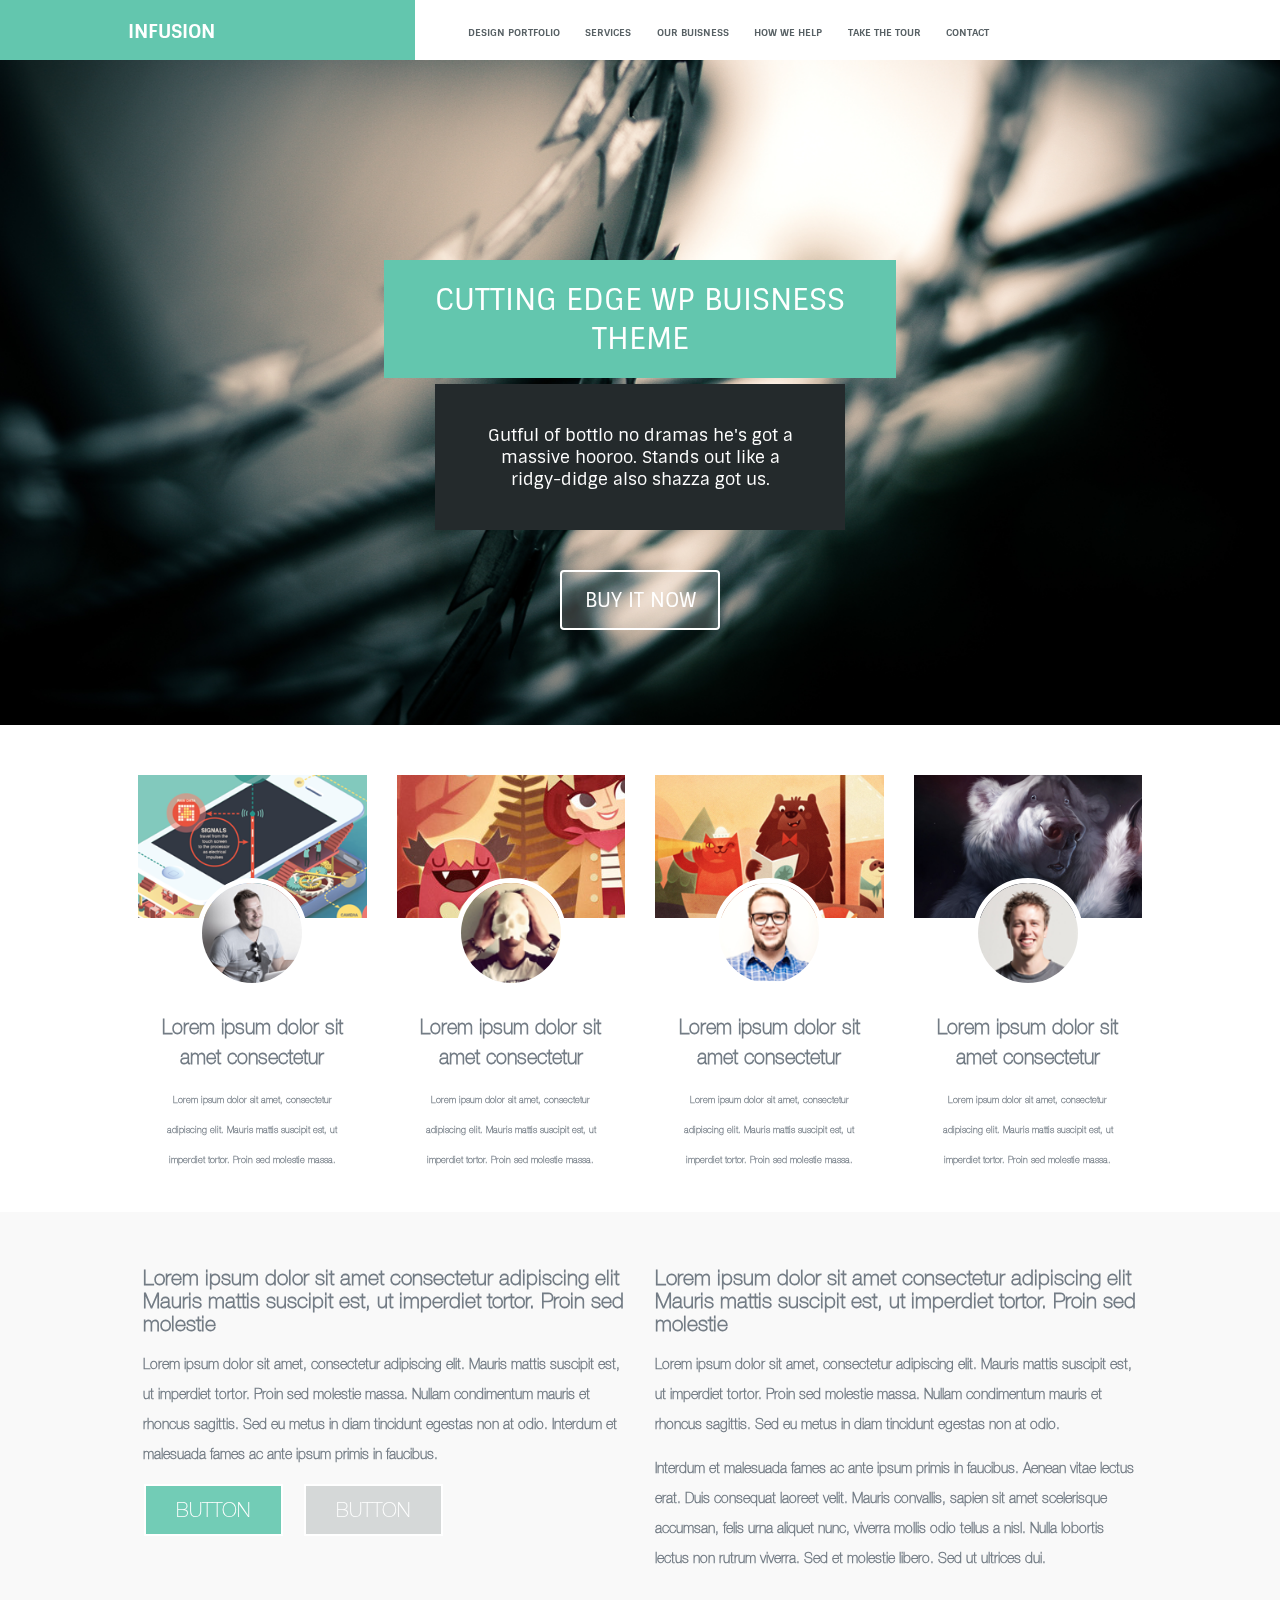
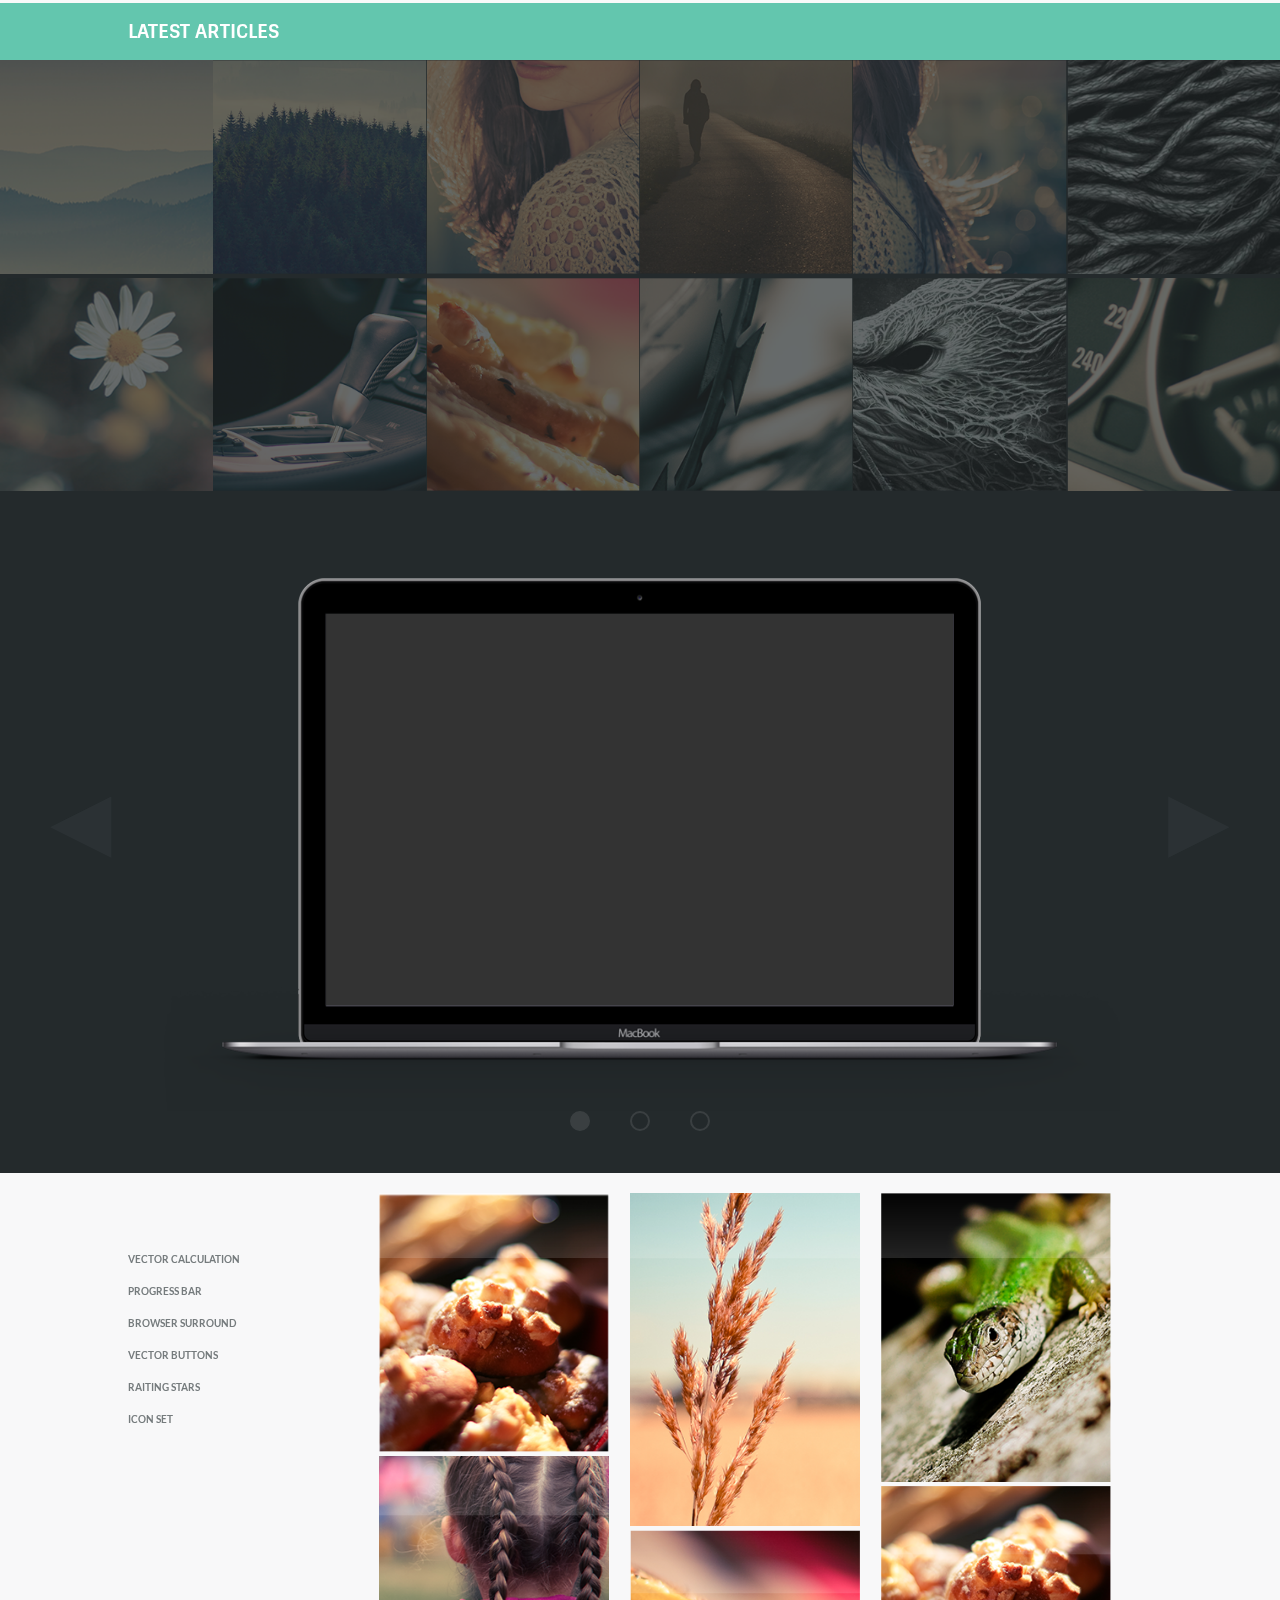
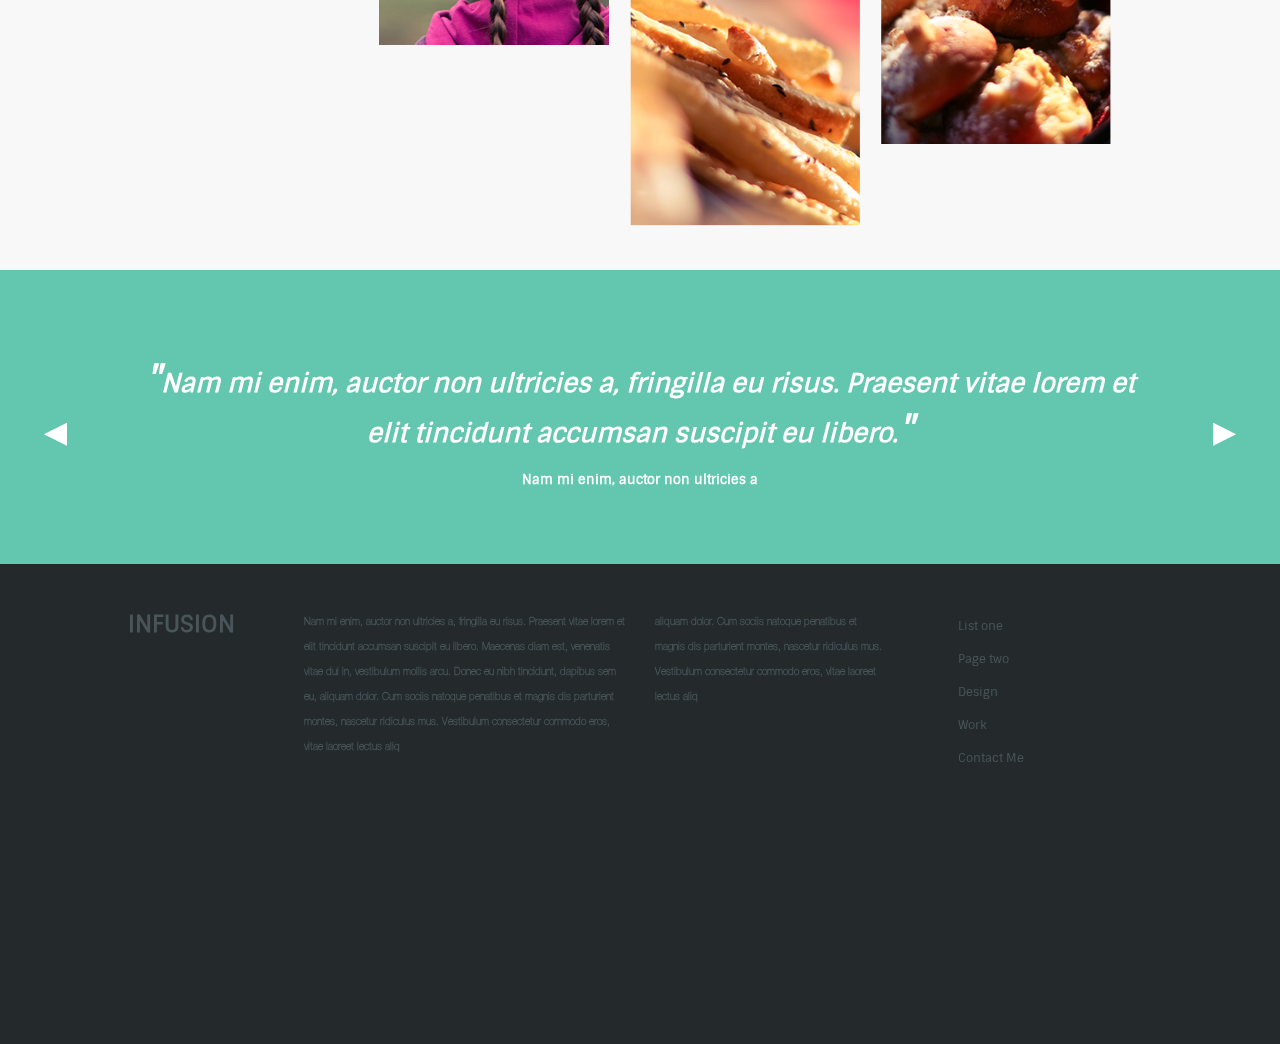
<file: index.html>
<!DOCTYPE html>
<html lang="en">
<head>
	<meta charset="UTF-8">
	<meta name="theme-color" content="#63c6ae">
	<meta name="viewport" content="width=device-width, user-scalable=no, initial-scale=1.0, maximum-scale=1.0, minimum-scale=1.0">
	<title>INFUSION</title>
	<link rel="manifest" href="manifest.json">
	<link rel="icon" sizes="192x192" href="img/inlogos.png">
	<link rel="stylesheet" href="css/style.css">
	<link rel="stylesheet" href="css/owl.carousel.min.css">
	<link rel="stylesheet" href="css/owl.theme.default.min.css">

</head>

<div id="toTop"></div>
<body>

	<!-- NAVIGATION START -->

	<span id="menu" class="menu">
		<h1 class="menu-title">menu</h1>
		<ul class="menu-list">
			<li class="menu-item"><a href="#">design portfolio</a></li>
			<li class="menu-item"><a href="#">services</a></li>
			<li class="menu-item"><a href="#">our buisness</a></li>
			<li class="menu-item"><a href="#">how we help</a></li>
			<li class="menu-item"><a href="#">take the tour</a></li>
			<li class="menu-item"><a href="#">contact</a></li>
		</ul>
	</span>

<main id="panel">

	<div class="top-nav">

		<div class="js-slideout-toggle m-button">
			<img src="img/menu.png" alt="menu">
		</div>
		 <nav class="nav">
			<div class="container">
				<header class="header">
					<div class="nav-logo"><a href="#">infusion</a></div>
					<ul class="nav-list">
						<li class="nav-item"><a href="#">design portfolio</a></li>
						<li class="nav-item"><a href="#">services</a></li>
						<li class="nav-item"><a href="#">our buisness</a></li>
						<li class="nav-item"><a href="#">how we help</a></li>
						<li class="nav-item"><a href="#">take the tour</a></li>
						<li class="nav-item"><a href="#">contact</a></li>
					</ul>
				</header>
				</div>
			
		</nav>

	<!-- NAVIGATION END -->


	<!-- TITLE START -->

	<div class="title">
		<div class="maintitle">cutting edge wp buisness theme</div>
		<div class="subtitle">Gutful of bottlo no dramas he's got a massive hooroo. Stands out like a ridgy-didge also shazza got us.</div>
		<div class="buybutton">buy it now</div>
	</div>
</div>
</div>

	<!-- TITLE END -->


	<!-- SKILL-CONTAINER START -->

<div class="container skill-top" data-slideout-ignore >
<div id="one-owl" class="owl-carousel row owl-head">

	<div class="owl-carousel-item  ">
		<div class="carousel-img">
			<img src="img/Layer_9.png" alt="f1">
		</div>
		<div class="human">
			<img src="img/man_1.png" alt="m1">
		</div>
		<div class="owl-carousel-title">
			<h1>Lorem ipsum dolor sit amet consectetur </h1>
		</div>
		<div class="owl-carousel-subtitle">
			<h3>Lorem ipsum dolor sit amet, consectetur adipiscing elit. Mauris mattis suscipit est, ut imperdiet tortor. Proin sed molestie massa. </h3>
		</div>
	</div>

	<div class="owl-carousel-item  ">
		<div class="carousel-img">
			<img src="img/Layer_2.png" alt="f1">
		</div>
		<div class="human">
			<img src="img/man_2.png" alt="m1">
		</div>
		<div class="owl-carousel-title">
			<h1>Lorem ipsum dolor sit amet consectetur </h1>
		</div>
		<div class="owl-carousel-subtitle">
			<h3>Lorem ipsum dolor sit amet, consectetur adipiscing elit. Mauris mattis suscipit est, ut imperdiet tortor. Proin sed molestie massa. </h3>
		</div>
	</div>

	<div class="owl-carousel-item  ">
		<div class="carousel-img">
			<img src="img/Layer_3.png" alt="f1">
		</div>
		<div class="human">
			<img src="img/man_3.png" alt="m1">
		</div>
		<div class="owl-carousel-title">
			<h1>Lorem ipsum dolor sit amet consectetur </h1>
		</div>
		<div class="owl-carousel-subtitle">
			<h3>Lorem ipsum dolor sit amet, consectetur adipiscing elit. Mauris mattis suscipit est, ut imperdiet tortor. Proin sed molestie massa. </h3>
		</div>
	</div>

	<div class="owl-carousel-item  ">
		<div class="carousel-img">
			<img src="img/Layer_6.png" alt="f1">
		</div>
		<div class="human">
			<img src="img/man_4.png" alt="m1">
		</div>
		<div class="owl-carousel-title">
			<h1>Lorem ipsum dolor sit amet consectetur </h1>
		</div>
		<div class="owl-carousel-subtitle">
			<h3>Lorem ipsum dolor sit amet, consectetur adipiscing elit. Mauris mattis suscipit est, ut imperdiet tortor. Proin sed molestie massa. </h3>
		</div>
	</div>

	<div class="owl-carousel-item  ">
		<div class="carousel-img">
			<img src="img/Layer_9.png" alt="f1">
		</div>
		<div class="human">
			<img src="img/man_2.png" alt="m1">
		</div>
		<div class="owl-carousel-title">
			<h1>Lorem ipsum dolor sit amet consectetur </h1>
		</div>
		<div class="owl-carousel-subtitle">
			<h3>Lorem ipsum dolor sit amet, consectetur adipiscing elit. Mauris mattis suscipit est, ut imperdiet tortor. Proin sed molestie massa. </h3>
		</div>
	</div>

	<div class="owl-carousel-item  ">
		<div class="carousel-img">
			<img src="img/Layer_3.png" alt="f1">
		</div>
		<div class="human">
			<img src="img/man_3.png" alt="m1">
		</div>
		<div class="owl-carousel-title">
			<h1>Lorem ipsum dolor sit amet consectetur </h1>
		</div>
		<div class="owl-carousel-subtitle">
			<h3>Lorem ipsum dolor sit amet, consectetur adipiscing elit. Mauris mattis suscipit est, ut imperdiet tortor. Proin sed molestie massa. </h3>
		</div>
	</div>

	<div class="owl-carousel-item  ">
		<div class="carousel-img">
			<img src="img/Layer_2.png" alt="f1">
		</div>
		<div class="human">
			<img src="img/man_4.png" alt="m1">
		</div>
		<div class="owl-carousel-title">
			<h1>Lorem ipsum dolor sit amet consectetur </h1>
		</div>
		<div class="owl-carousel-subtitle">
			<h3>Lorem ipsum dolor sit amet, consectetur adipiscing elit. Mauris mattis suscipit est, ut imperdiet tortor. Proin sed molestie massa. </h3>
		</div>
	</div>

	<div class="owl-carousel-item  ">
		<div class="carousel-img">
			<img src="img/Layer_3.png" alt="f1">
		</div>
		<div class="human">
			<img src="img/man_1.png" alt="m1">
		</div>
		<div class="owl-carousel-title">
			<h1>Lorem ipsum dolor sit amet consectetur </h1>
		</div>
		<div class="owl-carousel-subtitle">
			<h3>Lorem ipsum dolor sit amet, consectetur adipiscing elit. Mauris mattis suscipit est, ut imperdiet tortor. Proin sed molestie massa. </h3>
		</div>
	</div>

</div>
</div>

<div class="skill-container">
	<div class="container">
		<div class="row skillbox">
			<div class="col-lg-6 skill-item">
				<h1 class="skill-title">Lorem ipsum dolor sit amet consectetur adipiscing elit
				Mauris mattis suscipit est, ut imperdiet tortor. Proin sed molestie </h1>
				<h3 class="skill-subtitle"><p>Lorem ipsum dolor sit amet, consectetur adipiscing elit. Mauris mattis suscipit est, ut imperdiet tortor. Proin sed molestie massa. Nullam condimentum mauris et rhoncus sagittis. Sed eu metus in diam tincidunt egestas non at odio. Interdum et malesuada fames ac ante ipsum primis in faucibus.</p></h3>

				<div class="button">
					<div class="one"><a href="#">button</a></div>
					<div class="two"><a href="#">button</a></div>
				</div>
				
			</div>
			<div class="col-lg-6 skill-item">
				<h1 class="skill-title">Lorem ipsum dolor sit amet consectetur adipiscing elit
				Mauris mattis suscipit est, ut imperdiet tortor. Proin sed molestie </h1>
				<h3 class="skill-subtitle"><p>Lorem ipsum dolor sit amet, consectetur adipiscing elit. Mauris mattis suscipit est, ut imperdiet tortor. Proin sed molestie massa. Nullam condimentum mauris et rhoncus sagittis. Sed eu metus in diam tincidunt egestas non at odio. </p>

					<p>Interdum et malesuada fames ac ante ipsum primis in faucibus. Aenean vitae lectus erat. Duis consequat laoreet velit. Mauris convallis, sapien sit amet scelerisque accumsan, felis urna aliquet nunc, viverra mollis odio tellus a nisl. Nulla lobortis lectus non rutrum viverra. Sed et molestie libero. Sed ut ultrices dui.</p></h3>
				</div>
			</div>
		</div>
	</div>

	<!-- SKILL-CONTAINER END -->


	<!-- LATEST_ARTICLES START-->

	<div class="articles">
		<div class="container">
			<div class="aricle-item">
				<div class="article-logo"><a href="#">latest articles</a></div>
			</div>
		</div>

	</div>
	<div class="row no-gutters gallerey">
		<div class="col-md-2 col-md-4 col-lg-2 gallerey-item">
			<img src="img/art_1.png" alt="img1">

			<div class="gallerey-info"><h1>Sit amet, consectetur adipisicing elit. Soluta, cumque.</h1>
				<div class="date">
					<h3>January 2019</h3>
					<h3>+</h3>
				</div>
			</div>

		</div>
		<div class="col-md-2 col-md-4 col-lg-2 gallerey-item"><img src="img/art_2.png" alt="img1">
			<div class="gallerey-info"><h1>Sit amet, consectetur adipisicing elit. Soluta, cumque.</h1>
				<div class="date">
					<h3>February 2019</h3>
					<h3>+</h3>
				</div>
			</div>
		</div>
		<div class="col-md-2 col-md-4 col-lg-2 gallerey-item"><img src="img/art_3.png" alt="img1">
			<div class="gallerey-info"><h1>Sit amet, consectetur adipisicing elit. Soluta, cumque.</h1>
				<div class="date">
					<h3>March 2019</h3>
					<h3>+</h3>
				</div>
			</div>
		</div>
		<div class="col-md-2 col-md-4 col-lg-2 gallerey-item"><img src="img/art_43.png" alt="img1">
			<div class="gallerey-info"><h1>Sit amet, consectetur adipisicing elit. Soluta, cumque.</h1>
				<div class="date">
					<h3>April 2019</h3>
					<h3>+</h3>
				</div>
			</div>
		</div>
		<div class="col-md-2 col-md-4 col-lg-2 gallerey-item"><img src="img/art_5.png" alt="img1">
			<div class="gallerey-info"><h1>Sit amet, consectetur adipisicing elit. Soluta, cumque.</h1>
				<div class="date">
					<h3>May 2019</h3>
					<h3>+</h3>
				</div>
			</div>
		</div>
		<div class="col-md-2 col-md-4 col-lg-2 gallerey-item"><img src="img/art_6.png" alt="img1">
			<div class="gallerey-info"><h1>Sit amet, consectetur adipisicing elit. Soluta, cumque.</h1>
				<div class="date">
					<h3>June 2019</h3>
					<h3>+</h3>
				</div>
			</div>
		</div>
		<div class="w-100"></div>
		<div class="col-md-2 col-md-4 col-lg-2 gallerey-item"><img src="img/art_7.png" alt="img1">
			<div class="gallerey-info"><h1>Sit amet, consectetur adipisicing elit. Soluta, cumque.</h1>
				<div class="date">
					<h3>July 2019</h3>
					<h3>+</h3>
				</div>
			</div>
		</div>
		<div class="col-md-2 col-md-4 col-lg-2 gallerey-item"><img src="img/art_8.png" alt="img1">
			<div class="gallerey-info"><h1>Sit amet, consectetur adipisicing elit. Soluta, cumque.</h1>
				<div class="date">
					<h3>August 2019</h3>
					<h3>+</h3>
				</div>
			</div>
		</div>
		<div class="col-md-2 col-md-4 col-lg-2 gallerey-item"><img src="img/art_9.png" alt="img1">
			<div class="gallerey-info"><h1>Sit amet, consectetur adipisicing elit. Soluta, cumque.</h1>
				<div class="date">
					<h3>September 2019</h3>
					<h3>+</h3>
				</div>
			</div>
		</div>
		<div class="col-md-2 col-md-4 col-lg-2 gallerey-item"><img src="img/art_10.png" alt="img1">
			<div class="gallerey-info"><h1>Sit amet, consectetur adipisicing elit. Soluta, cumque.</h1>
				<div class="date">
					<h3>October 2019</h3>
					<h3>+</h3>
				</div>
			</div>
		</div>
		<div class="col-md-2 col-md-4 col-lg-2 gallerey-item"><img src="img/art_11.png" alt="img1">
			<div class="gallerey-info"><h1>Sit amet, consectetur adipisicing elit. Soluta, cumque.</h1>
				<div class="date">
					<h3>November 2019</h3>
					<h3>+</h3>
				</div>
			</div>
		</div>
		<div class="col-md-2 col-md-4 col-lg-2 gallerey-item"><img src="img/art_12.png" alt="img1">
			<div class="gallerey-info"><h1>Sit amet, consectetur adipisicing elit. Soluta, cumque.</h1>
				<div class="date">
					<h3>December 2019</h3>
					<h3>+</h3>
				</div>
			</div>
		</div>
	</div>

	<!-- LATEST_ARTICLES END-->

	<!-- CAROUSEL START -->

	<div class="apple">
		<div class="container apple-top" data-slideout-ignore >

			<div id="two-owl" class="owl-carousel row owl-head">
				<div class="apple-carousel-item owl-theme ">
					<div class="apple-img">
						<img src="img/macbook.png" alt="a1">
					</div>
				</div>

				<div class="apple-carousel-item  ">
					<div class="carousel-img">
						<img src="img/ipad_air.png" alt="a2">
					</div>
				</div>

				<div class="apple-carousel-item  ">
					<div class="carousel-img">
						<img src="img/iphone.png" alt="a3">
					</div>
				</div>
			</div>
		</div>
	</div>

	<!-- CAROUSEL END -->


	<!-- LAST PART START -->

	<div class="last-part">
		<div class="container">
			<div class="row <!-- no-gutters -->">
				<div class="col-sm-12 col-md-3 last-part-list">
					<ul class="lp-list">
						<li class="lp-li"><a href="#">vector calculation</a></li>
						<li class="lp-li"><a href="#">progress bar</a></li>
						<li class="lp-li"><a href="#">browser surround</a></li>
						<li class="lp-li"><a href="#">vector buttons</a></li>
						<li class="lp-li"><a href="#">raiting stars</a></li>
						<li class="lp-li"><a href="#">icon set</a></li>
					</ul>
				</div>
				<div class="col-sm-12 col-md-3  lp-img">
					<img src="img/f_1.png" alt="e1">
					<img src="img/f_2.png" alt="e2">
				</div>
				<div class="col-sm-12 col-md-3  lp-img">
					<img src="img/f_3.png" alt="e3">
					<img src="img/f_4.png" alt="e4">
				</div>
				<div class="col-sm-12 col-md-3  lp-img">
					<img src="img/f_5.png" alt="e5">
					<img src="img/f_6.png" alt="e6">
				</div>
			</div>
		</div>
	</div>

	<!-- LAST PART END -->


	<!-- QUOTE START -->

	<div class="quote">
		<div class="container quote-top" data-slideout-ignore >

			<div id="three-owl" class="owl-carousel row owl-head">
				<div class="quote-carousel-item  ">
					<div class="quote-text">
						<h1 class="quote-title"><span class="qt">"</span>Nam mi enim, auctor non ultricies a, fringilla eu risus. Praesent vitae lorem et elit tincidunt accumsan suscipit eu libero.<span class="qt">"</span> </h1>
						<h3 class="quote-subtitle">Nam mi enim, auctor non ultricies a</h3>
					</div>
				</div>

				<div class="quote-carousel-item  ">
					<div class="quote-text">
						<h1 class="quote-title"><span class="qt">"</span>Lorem ipsum dolor sit amet, consectetur adipisicing elit. Cumque dolor dolores id neque eaque dicta. Ad praesentium vel, facilis, eaque blanditiis illo.<span class="qt">"</span> </h1>
						<h3 class="quote-subtitle">Nam mi enim, auctor non ultricies a</h3>
					</div>
				</div>

				<div class="quote-carousel-item  ">
					<div class="quote-text">
						<h1 class="quote-title"><span class="qt">"</span>Sit repudiandae earum, ad eveniet odit cupiditate nobis adipisci similique, deserunt totam repellat, dolores fuga necessitatibus, vero omnis enim cumque aspernatur est.<span class="qt">"</span> </h1>
						<h3 class="quote-subtitle">Nam mi enim, auctor non ultricies a</h3>
					</div>
				</div>
			</div>
		</div>
	</div>

	<!-- QUOTE END -->


	<!-- FOOTER START -->

	<footer class="footer">
		<div class="container">

			<div class="row footer-box">
				<div class="col-sm-12 col-md-2  footer-logo">
					<h1>infusion</h1>
				</div>
				<div class="col-sm-12 col-md-4  footer-text">
					<h1>Nam mi enim, auctor non ultricies a, fringilla eu risus. Praesent vitae lorem et elit tincidunt accumsan suscipit eu libero. Maecenas diam est, venenatis vitae dui in, vestibulum mollis arcu. Donec eu nibh tincidunt, dapibus sem eu, aliquam dolor. Cum sociis natoque penatibus et magnis dis parturient montes, nascetur ridiculus mus. Vestibulum consectetur commodo eros, vitae laoreet lectus aliq</h1>
				</div>
				<div class="col-sm-12 col-md-3  footer-text">
					<h1>aliquam dolor. Cum sociis natoque penatibus et magnis dis parturient montes, nascetur ridiculus mus. Vestibulum consectetur commodo eros, vitae laoreet lectus aliq</h1>
				</div>

				<div class="col-sm-12 col-md-3 footer-right-list">
					<ul class="footer-list">
						<li class="footer-li"><a href="#">List one</a></li>
						<li class="footer-li"><a href="#">Page two</a></li>
						<li class="footer-li"><a href="#">Design</a></li>
						<li class="footer-li"><a href="#">Work</a></li>
						<li class="footer-li"><a href="#">Contact Me</a></li>
					</ul>
				</div>

			</div>
		</div>
	</footer>

	<!-- FOOTER END -->

</main>


<style type="text/css">
a:hover {cursor: url("cursor/Web_Cursor.cur"), pointer}
</style>

<script src="js/jquery.min.js"></script>
<script src="js/bootstrap.min.js"></script>
<script src="js/easing.js"></script>
<script src="js/jquery.ui.totop.js"></script>
<script src="js/jquery.ui.totop.min.js"></script>
<script src="js/owl.carousel.min.js"></script>
<script src="js/owl-carousel-start.js"></script>
<script src="js/slideout.js"></script>
<script src="js/slodeout-toggle.js"></script>
<script src="js/one-owl.js"></script>
<script src="js/two-owl.js"></script>
<script src="js/tree-owl.js"></script>

</body>
</html>
</file>
